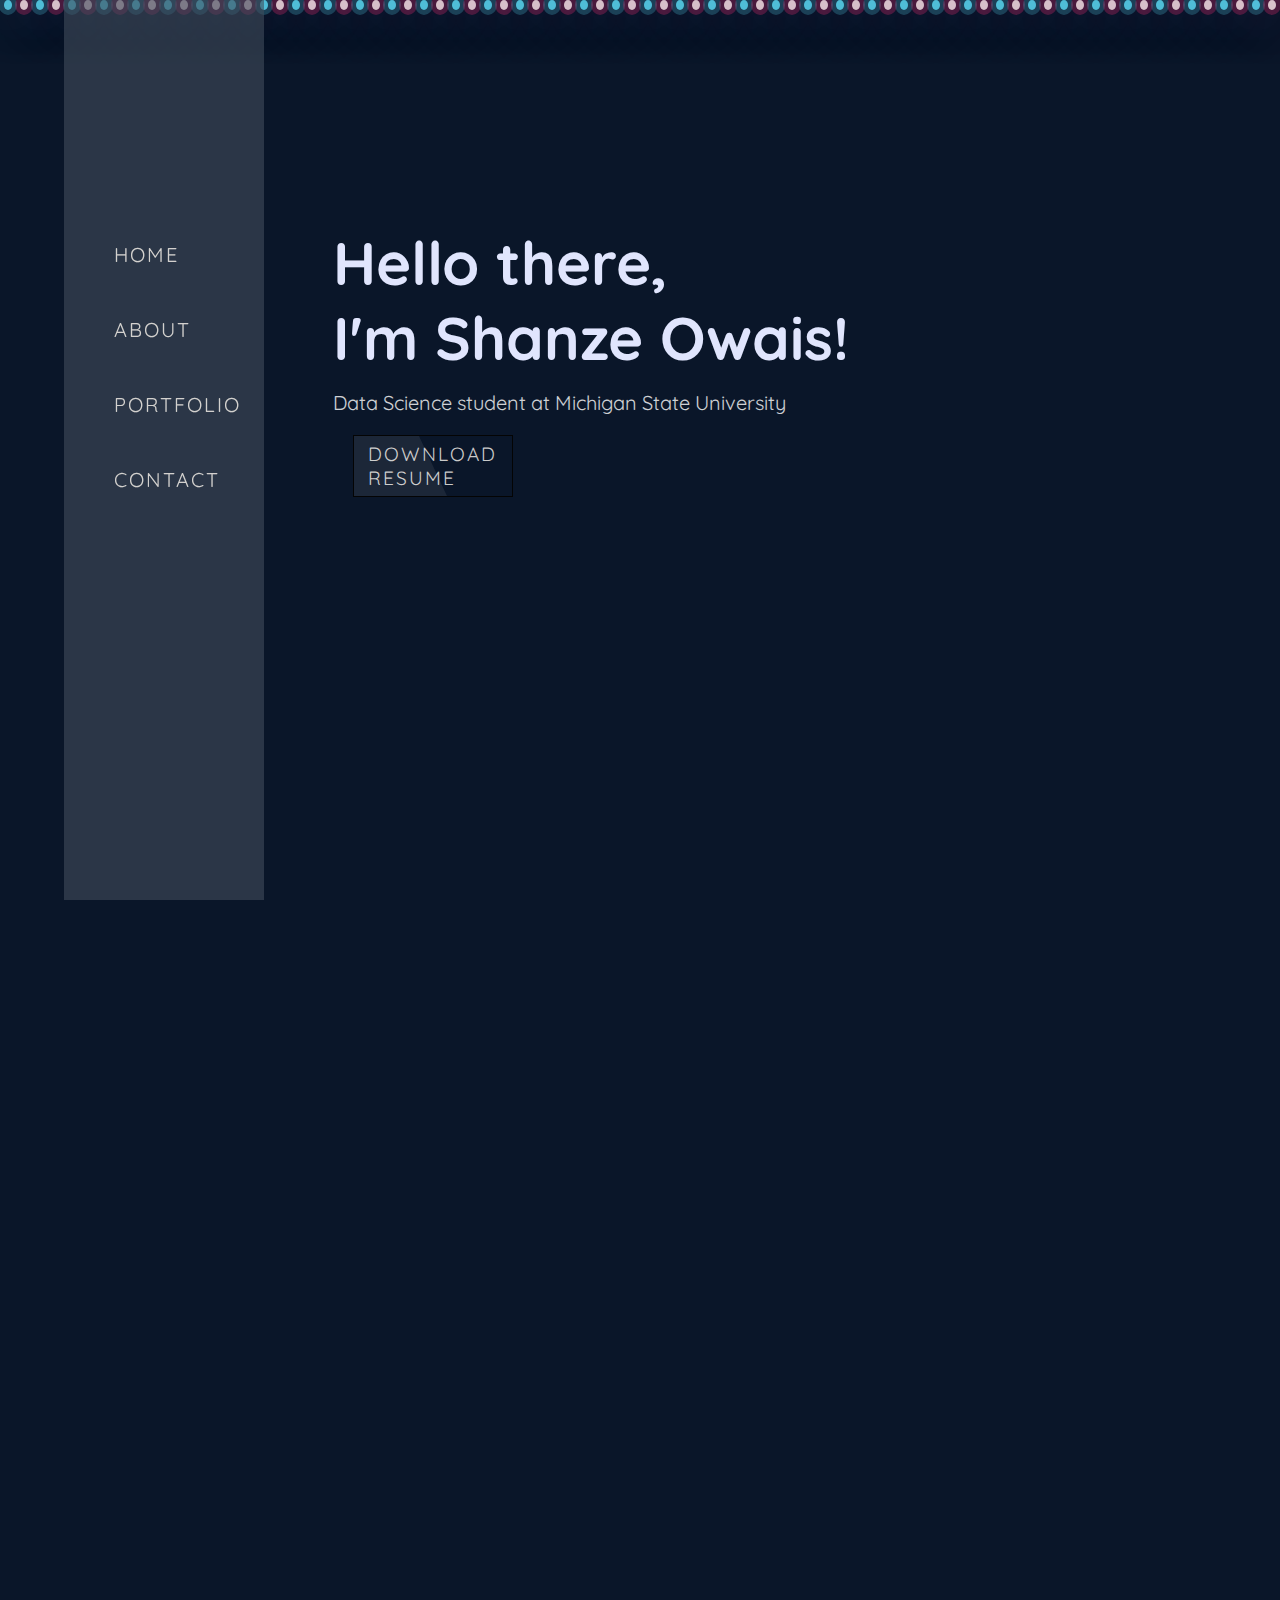
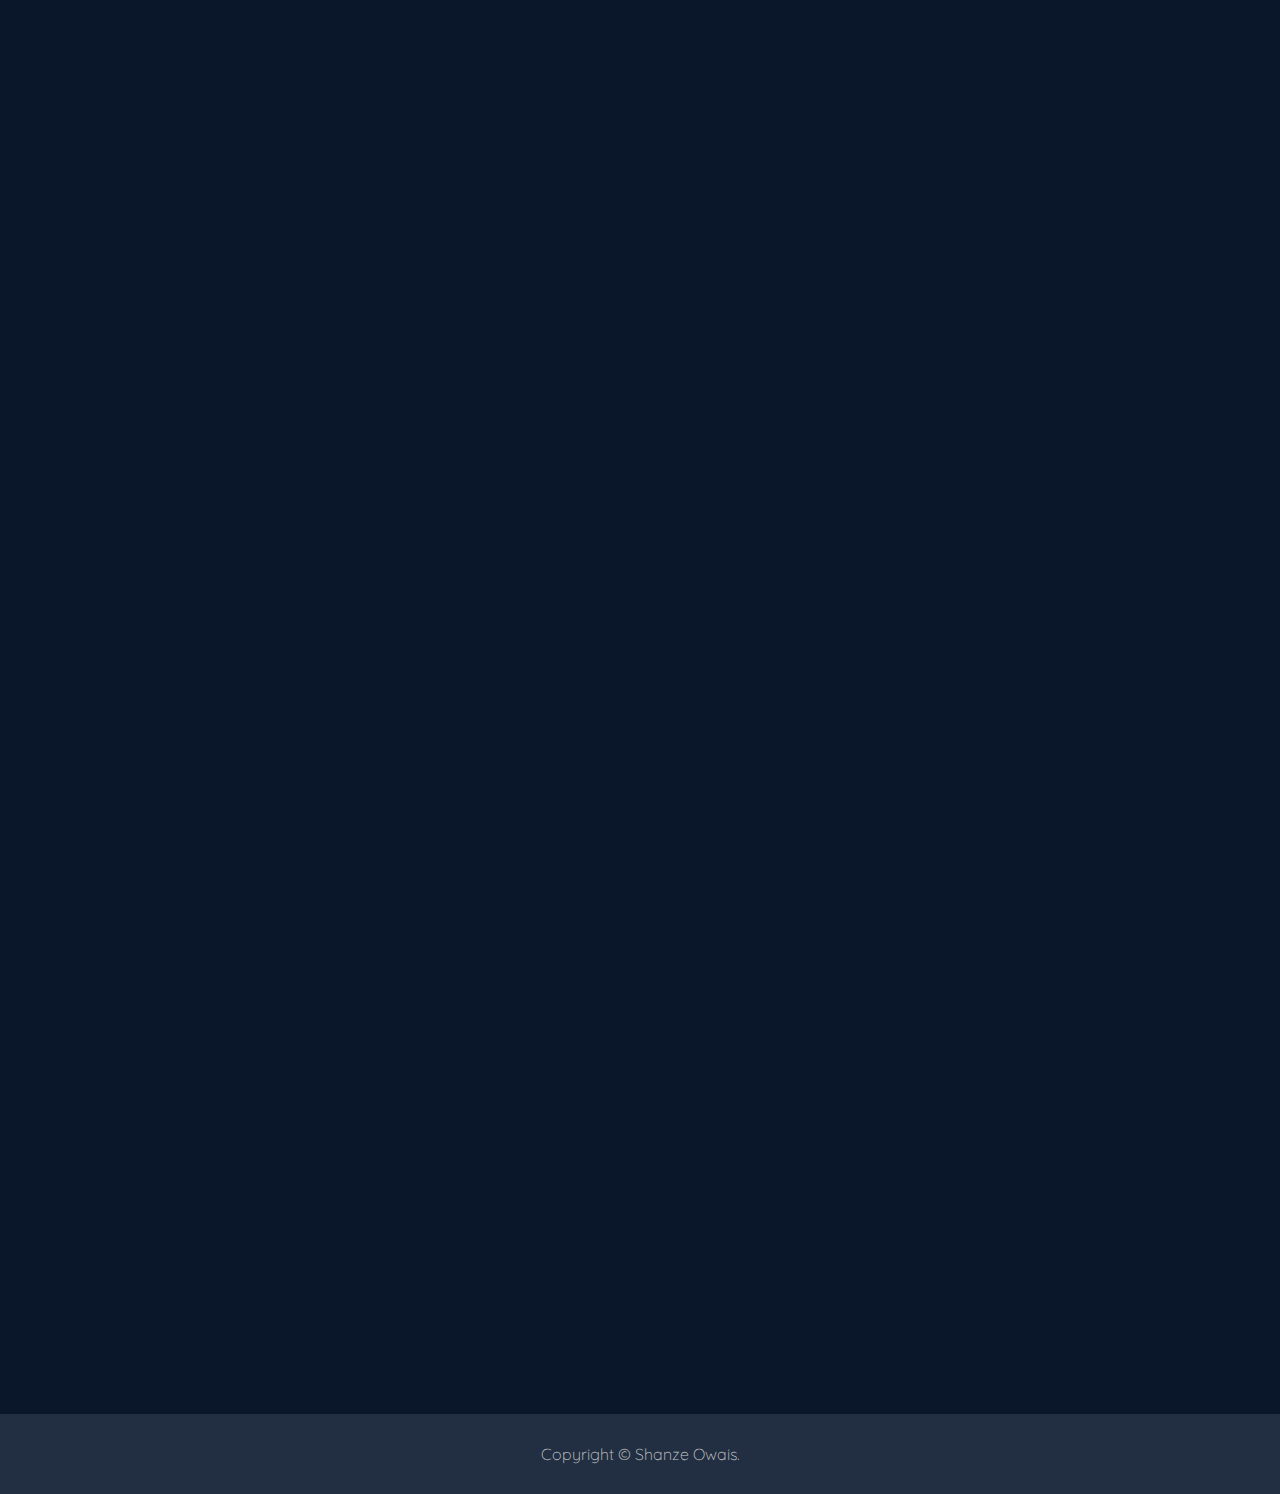
<file: index.html>
<!DOCTYPE html>
<html lang="en">
<head>
    <meta charset="UTF-8">
    <meta http-equiv="X-UA-Compatible" content="IE=edge">
    <meta name="viewport" content="width=device-width, initial-scale=1.0">
    <title>Shanze's Portfolio</title>
    <link rel="icon" href="images/favicon.ico" type="image/x-icon"/>
    <link rel="stylesheet" href="style.css">
    <link rel="stylesheet" href="https://cdnjs.cloudflare.com/ajax/libs/font-awesome/6.0.0-beta3/css/all.min.css">
    <style>
        @import url('https://fonts.googleapis.com/css2?family=Advent+Pro:ital,wght@0,100..900;1,100..900&family=Bebas+Neue&family=Playfair+Display:ital,wght@0,400..900;1,400..900&family=Quicksand:wght@300..700&display=swap');
    </style>
</head>
<body>
    
<!---------------Header---------------->
<div id="header" >
    <div class="bubbles" id="span-container">
        <span style="--i:11;"></span>
        <span style="--i:9;"></span>
        <span style="--i:42;"></span>
        <span style="--i:8;"></span>
        <span style="--i:38;"></span>
        <span style="--i:5;"></span>
        <span style="--i:9;"></span>
        <span style="--i:12;"></span>
        <span style="--i:26;"></span>
        <span style="--i:35;"></span>
        <span style="--i:27;"></span>
        <span style="--i:30;"></span>
        <span style="--i:11;"></span>
        <span style="--i:36;"></span>
        <span style="--i:22;"></span>
        <span style="--i:28;"></span>
        <span style="--i:14;"></span>
        <span style="--i:23;"></span>
        <span style="--i:11;"></span>
        <span style="--i:41;"></span>
        <span style="--i:24;"></span>
        <span style="--i:9;"></span>
        <span style="--i:29;"></span>
        <span style="--i:8;"></span>
        <span style="--i:38;"></span>
        <span style="--i:26;"></span>
        <span style="--i:9;"></span>
        <span style="--i:12;"></span>
        <span style="--i:21;"></span>
        <span style="--i:10;"></span>
        <span style="--i:8;"></span>
        <span style="--i:43;"></span>
        <span style="--i:42;"></span>
        <span style="--i:36;"></span>
        <span style="--i:24;"></span>
        <span style="--i:28;"></span>
        <span style="--i:15;"></span>
        <span style="--i:19;"></span>
        <span style="--i:11;"></span>
        <span style="--i:12;"></span>
        <span style="--i:33;"></span>
        <span style="--i:32;"></span>
        <span style="--i:14;"></span>
        <span style="--i:26;"></span>
        <span style="--i:18;"></span>
        <span style="--i:9;"></span>
        <span style="--i:24;"></span>
        <span style="--i:10;"></span>
        <span style="--i:9;"></span>
        <span style="--i:23;"></span>
        <span style="--i:42;"></span>
        <span style="--i:12;"></span>
        <span style="--i:29;"></span>
        <span style="--i:28;"></span>
        <span style="--i:14;"></span>
        <span style="--i:29;"></span>
        <span style="--i:11;"></span>
        <span style="--i:38;"></span>
        <span style="--i:30;"></span>
        <span style="--i:10;"></span>
        <span style="--i:14;"></span>
        <span style="--i:21;"></span>
        <span style="--i:37;"></span>
        <span style="--i:17;"></span>
        <span style="--i:24;"></span>
        <span style="--i:10;"></span>
        <span style="--i:16;"></span>
        <span style="--i:23;"></span>
        <span style="--i:11;"></span>
        <span style="--i:20;"></span>
        <span style="--i:27;"></span>
        <span style="--i:43;"></span>
        <span style="--i:14;"></span>
        <span style="--i:23;"></span>
        <span style="--i:26;"></span>
        <span style="--i:38;"></span>
        <span style="--i:24;"></span>
        <span style="--i:43;"></span>
        <span style="--i:14;"></span>
        <span style="--i:23;"></span>
    </div>
    <div class="container">
        <nav>
            <ul id="sidemenu">
                <li><a href="#header">Home</a></li>
                <li><a href="#about">About</a></li>
                <li><a href="#portfolio">Portfolio</a></li>
                <li><a href="#contact">Contact</a></li>
                <i class="fas fa-times" onclick="closemenu()"></i>
            </ul>
            <i class="fas fa-bars" onclick="openmenu()"></i>
        </nav>
        <div class="header-text">
            <h1>Hello there, <br>I'm Shanze Owais!</h1>
            <p>Data Science student at Michigan State University</p>
        </div>
        <div class="containbtn">
            <a href="images/Owais-Resume.pdf" download class="btn"><span>Download Resume</span></a>
        </div>
    </div>
</div>

<!--------------About Me!----------------->
<div id="about">
    <div class="container">
        <div class="row">
            <div class="about-col-1 reveal">
                <img src="images/car.jpg">
            </div>
            <div class="about-col-2 reveal">
                <h1 class="sub-title">About Me!</h1>
                <p>I am a passionate and dedicated data science major with a deep interest in uncovering insights through data. Currently pursuing my degree at Michigan State University, I have developed a strong foundation in statistical analysis and data visualization. My academic journey has equipped me with proficiency in tools and languages such as Python, Java, SQL, NumPy, and Seaborn, allowing me to tackle complex data-driven challenges. I recently switched majors to data science, and while I am still building my experience in this field, I have valuable experience working in other jobs that have honed my problem-solving, teamwork, and communication skills.<br></p>
                <p>I thrive on solving challenging problems and have worked on diverse projects that demonstrate my ability to apply theoretical knowledge to real-world scenarios. From predicting the spread of COVID-19 to analyzing climate change patterns, my work is driven by a commitment to accuracy, impact, and positive change. Beyond my technical skills, I am an effective communicator and a collaborative team player, eager to connect with fellow data enthusiasts and explore opportunities that challenge me to grow and make meaningful contributions to the field of data science.<br></p>
                <p>Outside of academia and data science, I enjoy exploring photography, hiking, and experimenting with new recipes in the kitchen. My personal interests complement my analytical mindset and contribute to my holistic approach to life and problem-solving.</p>
                <div class="tab-titles">
                    <p class="tab-links active-link" onclick="opentab('education')">Education</p>
                    <p class="tab-links" onclick="opentab('experience')">Experience</p>
                    <p class="tab-links" onclick="opentab('skills')">Skills</p>
                </div>
                <div class="tab-contents active-tab" id="education">
                    <ul>
                        <li>
                            <p>2022 - 2026</p>
                            <ul>
                                <li>Michigan State University</li>
                                <ul>
                                    <li>B.S. in Data Science</li>
                                </ul>
                            </ul>
                        </li>
                    </ul>
                </div>
                <div class="tab-contents" id="experience">
                    <ul>
                        <li>
                            <p>2021 - Current</p>
                            <ul>
                                <li>Biwako Sushi</li>
                            </ul>
                        </li>
                    </ul>
                </div>
                <div class="tab-contents" id="skills">
                    <ul>
                        <li>
                            <p>Programming Languages</p>
                            <ul>
                                <li>Python</li>
                                <li>C++</li>
                                <li>Java</li>
                                <li>SQL</li>
                                <li>R</li>
                                <li>HTML</li>
                                <li>CSS</li>
                                <li>JavaScript</li>
                            </ul>
                        </li>
                        <li>
                            <p>Programming Libraries</p>
                            <ul>
                                <li>Pandas</li>
                                <li>NumPy</li>
                                <li>Seaborn</li>
                                <li>Matplotlib</li>
                            </ul>
                        </li>
                        <li>
                            <p>Foreign Languages</p>
                            <ul>
                                <li>English</li>
                                <li>Urdu</li>
                                <li>Hindi</li>
                            </ul>
                        </li>
                    </ul>
                </div>
            </div>
        </div>
    </div>
</div>


<!----------------Portfolio!------------------->
<div id="portfolio">
    <div class="container reveal">
        <h1 class="portfolio-title">My Work!</h1>

        <div class="work-list reveal"><div class="work">
            <img src="images/miniproj.png">
            <div class="layer">
                <h3>Mini Projects!</h3>
                <p></p>
                <a href="miniproj.html"><i class="fas fa-external-link-alt"></i></a>
            </div>
        </div>

            <div class="work">
                <img src="images/dating.png">
                <div class="layer">
                    <h3></h3>
                    <p></p>
                    <a href="#"><i class="fas fa-external-link-alt"></i></a>
                </div>
            </div>

            <div class="work">
                <img src="images/climate.png">
                <div class="layer">
                    <h3></h3>
                    <p></p>
                    <a href="#"><i class="fas fa-external-link-alt"></i></a>
                </div>
            </div>


            <div class="work">
                <img src="images/weather.png">
                <div class="layer">
                    <h3>Mini Projects!</h3>
                    <p></p>
                    <a href="#"><i class="fas fa-external-link-alt"></i></a>
                </div>
            </div>

        </div>
       <!---- <a href="work.html" class="btn">See more!</a>-->
    </div>
</div>
<!------------Contact--------------->
<div id="contact">
    <div class="container reveal">
        <div class="row">
            <div class="contact-left">
                <h1 class="sub-title">Contact Me!</h1>
                <p><i class="fa-solid fa-paper-plane"></i>owaissha@msu.edu</p>
                <p><i class="fa-solid fa-square-phone"></i>734-709-3214</p>
                <div class="social-icons">
                    <a href="https://www.linkedin.com/in/shanze-owais-835b67264"><i class="fa-brands fa-linkedin"></i></a>
                    <a href="https://github.com/shanzeo"><i class="fa-brands fa-github"></i></a>
                </div>
            </div>
            <div class="contact-right">
            <form name="submit-to-google-sheet">
                <input type="text" name="Name" placeholder="Your Name" required>
                <input type="text" name="Email" placeholder="Your Email" required>
                <textarea name="Message" rows = "6" placeholder="Your Message"></textarea>
                <button type="submit" class="submitbtn "><span>Submit</span></button>
            </form>
            <span id="msg"></span>
            </div>
        </div>
    </div>
</div>

<div class="copyright">
    <p>Copyright © Shanze Owais.</p>
</div>
<script>

    var tablinks = document.getElementsByClassName("tab-links")
    var tabcontents = document.getElementsByClassName("tab-contents")

    function opentab(tabname){
        for(tablink of tablinks){
            tablink.classList.remove("active-link");
        }
        for(tabcontent of tabcontents){
            tabcontent.classList.remove("active-tab");
        }

        event.currentTarget.classList.add("active-link");
        document.getElementById(tabname).classList.add("active-tab");
    }

</script>

<script>
    var sidemenu = document.getElementById("sidemenu");

    function openmenu(){
        sidemenu.style.right = "0";
    }
    function closemenu(){
        sidemenu.style.right = "-200px";
    }

</script>


<script>
    const scriptURL = '<https://script.google.com/macros/s/AKfycbyl1h2zHh9sgi5Gkwb_8MNk2BbK_kDuE73c3AZUMFkw0wnQ_EMeLMdOObqeTC101f2_3g/exec>'
    const form = document.forms['submit-to-google-sheet']
    const msg = document.getElementById("msg")
  
    form.addEventListener('submit', e => {
      e.preventDefault()
      fetch(scriptURL, { method: 'POST', body: new FormData(form)})
        .then(response => {
            msg.innerHTML = "Message sent successfully!"
            setTimeout(function(){
                msg.innerHTML = ""
            },5000)
            form.reset()
        })
        .catch(error => console.error('Error!', error.message))
    })
</script>

<script>
    function shuffle(array) {
        for (let i = array.length - 1; i > 0; i--) {
            const j = Math.floor(Math.random() * (i + 1));
            [array[i], array[j]] = [array[j], array[i]];
        }
        return array;
    }

    const container = document.getElementById('span-container');

    let spans = Array.from(container.children);

    spans = shuffle(spans);

    container.innerHTML = '';

    spans.forEach(span => container.appendChild(span));
</script>

<script type="text/javascript">
window.addEventListener('scroll',reveal);

function reveal(){
    var reveals = document.querySelectorAll('.reveal');
    for(var i = 0; i < reveals.length; i++){
        var windowheight = window.innerHeight;
        var revealtop = reveals[i].getBoundingClientRect().top;
        var revealpoint = 150;

        if( revealtop < windowheight - revealpoint){
            reveals[i].classList.add('active');
        }
        else{
            reveals[i].classList.remove('active');
        }
    }
}
</script>
   
</body>
</html>
</file>
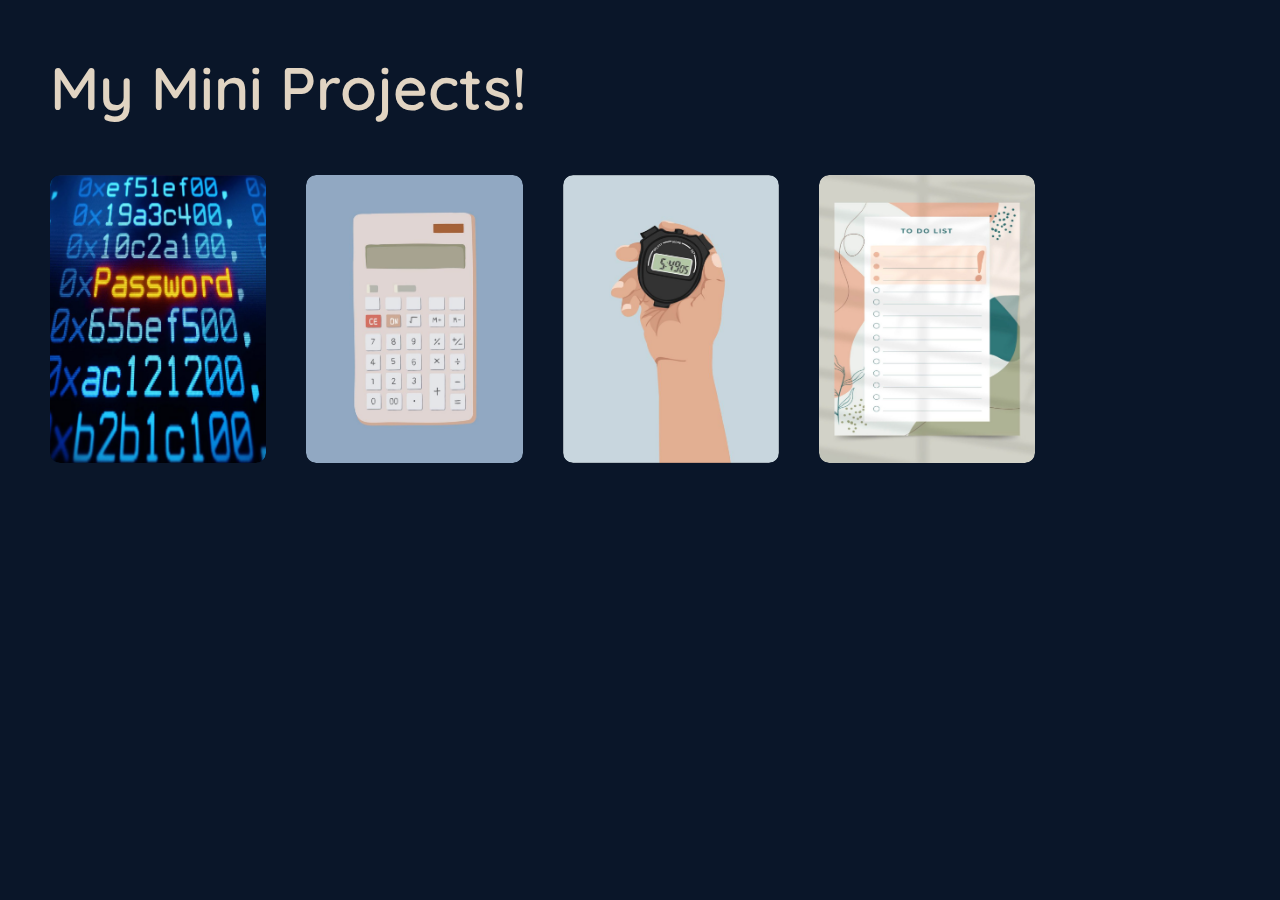
<file: miniproj.html>
<!DOCTYPE html>
<html lang="en">
<head>
    <meta charset="UTF-8">
    <meta http-equiv="X-UA-Compatible" content="IE=edge">
    <meta name="viewport" content="width=device-width, initial-scale=1.0">
    <title>Shanze's Portfolio</title>
    <link rel="icon" href="images/favicon.ico" type="image/x-icon"/>
    <link rel="stylesheet" href="miniproj.css">
    <link rel="stylesheet" href="https://cdnjs.cloudflare.com/ajax/libs/font-awesome/6.0.0-beta3/css/all.min.css">
    <style>
        @import url('https://fonts.googleapis.com/css2?family=Advent+Pro:ital,wght@0,100..900;1,100..900&family=Bebas+Neue&family=Playfair+Display:ital,wght@0,400..900;1,400..900&family=Quicksand:wght@300..700&display=swap');
    </style>
</head>
<body>
    <div id="portfolio">
        <div class="container">
            <h1 class="portfolio-title">My Mini Projects!</h1>
            <div class="work-list">
                <div class="work">
                    <img src="images/pw.png">
                    <div class="layer">
                        <h3></h3>
                        <p></p>
                        <a href="#"><i class="fas fa-external-link-alt"></i></a>
                    </div>
                </div>

                <div class="work">
                    <img src="images/calc.png">
                    <div class="layer">
                        <h3></h3>
                        <p></p>
                        <a href="#"><i class="fas fa-external-link-alt"></i></a>
                    </div>
                </div>

                <div class="work">
                    <img src="images/sw.png">
                    <div class="layer">
                        <h3></h3>
                        <p></p>
                        <a href="#"><i class="fas fa-external-link-alt"></i></a>
                    </div>
                </div>

                <div class="work">
                    <img src="images/todo.png">
                    <div class="layer">
                        <h3></h3>
                        <p></p>
                        <a href="#"><i class="fas fa-external-link-alt"></i></a>
                    </div>
                </div>
                
            </div>
        </div>
    </div>
</body>
</file>
<file: style.css>
*{
    margin: 0;
    padding: 0;
    box-sizing: border-box;
    font-family: "Quicksand", sans-serif;
}
 html{
    scroll-behavior: smooth;
 }

 /*Intro!*/
 #header{
    width: 100%;
    height: 100vh;
    background: #0a1629;
    position: relative;
    background-attachment: fixed;
 }
 
 .bubbles{
    position: relative;
    display: flex;
 }
 .bubbles span{
    position: relative;
    width: 10px;
    height: 10px;
    background: #4fc3dc;
    margin: 0 4px;
    border-radius: 50%;
    box-shadow: 0 0 0 5px #4fc3dc44, 0 0 50px #4fc3dc,
    0 0 100px #4fc3dc;
    animation: animate 15s linear infinite;
    animation-duration: calc( 300s / var(--i));
 }
 .bubbles span:nth-child(even){
    background: #dbc2cb;
    box-shadow: 0 0 0 5px #ff2d7544, 0 0 50px #ff2d75,
    0 0 100px #ff2d75;
 }
 @keyframes animate {
    0%
    {
        transform: translateY(100vh) scale(0.2);
    }
    100%
    {
        transform: translateY(-10vh)scale(0.5);
    }
 }
 
 .container{
    padding: 10px 10%;
    position:relative;
 }
 nav .fas{
    display: inline-block;
    font-size:25px;
    cursor: pointer;
    color: #fff;
}
 nav ul {
    background: rgba(65, 76, 92, 0.6);
    display: list-item;
    list-style: none;
    position: fixed;
    top: 0;
    left: 5%;
    width: 200px;
    height: 100vh;
    padding-top: 15%;
    z-index: 2;
    transition: right 0.5s;
 }
 
 nav ul li{
    display: block;
    margin: 50px;
 }
 nav ul .fas{
    position: absolute;
    top: 25px;
    left: 25px;
    cursor: pointer;
}
 nav ul li a{
    color: #fff9f1;
    opacity: 0.8;
    text-decoration: none;
    font-size: 20px;
    position: relative;
    letter-spacing: 2px;
    text-transform: uppercase;
 }
 nav ul li a::after{
    content: '';
    width: 0;
    height: 3px;
    background: #fff9f1;
    position: absolute;
    left: 0;
    bottom: -6px;
    transition: 0.5s;
 }
 nav ul li a:hover::after{
    width: 100%;
 }
 .container a{
    margin-top: 20px;
 }
 .header-text{
    margin-top: 20%;
    font-size: 20px;
    margin-left: 20%;
 }
 .header-text h1{
    font-size: 60px;
    margin-top: 20x;
    color: #e0e5fd;
 }
 
 .header-text p{
    font-size: 20px;
    margin-top: 15px;
    color: #ffffff;
    opacity: 0.8;
 }
 .containbtn{
    padding-left: 20%;
 }
 .btn, .submitbtn {
    position: relative;
    width: 160px;
    height: 60px;
    display: inline-block;
    background: #fff;
    margin: 20px;
    transition: 0.5s;
}

.btn:before, .btn:after,
.submitbtn:before, .submitbtn:after {
    content: '';
    position: absolute;
    inset: 0;
    transition: 0.5s;
    background: linear-gradient(45deg, #608088, #0e1538, #0e1538, #608088);
}

.btn:hover:before, .btn:hover:after,
.submitbtn:hover:before, .submitbtn:hover:after {
    inset: -3px;
    filter: blur(10px);
}

.btn span, .submitbtn span {
    position: absolute;
    top: 0;
    left: 0;
    width: 100%;
    height: 100%;
    display: flex;
    justify-content: center;
    align-items: center;
    font-size: 1.2em;
    text-transform: uppercase;
    letter-spacing: 2px;
    color: #cacaca;
    background: #0a1629;
    z-index: 10;
    border: 1px solid #040404;
    overflow: hidden;
    padding: 30px;
}

.btn span::before, .submitbtn span::before {
    content: '';
    position: absolute;
    top: 0;
    left: -50%;
    width: 100%;
    height: 100%;
    background: rgba(255, 255, 255, 0.075);
    transform: skew(25deg);
}

 /*About Me!*/
 #about{
    padding: 80px 0px;
    padding-left: 20%;
    color: #f3ebe0;
    background-color: #0a1629;
}
 .row{
    display: flex;
    justify-content: space-between;
    flex-wrap: wrap;
 }
 .about-col-1{
    flex-basis: 35%;
    position: relative;
    margin-top: 10%;
 }
 .about-col-1 img{
    width: 100%;
    border-radius: 50%;
    -webkit-mask-image: radial-gradient(circle, rgba(0, 0, 0, 1) 30%, rgba(0, 0, 0, 0) 100%);
    mask-image: radial-gradient(circle, rgba(0, 0, 0, 1) 10%, rgba(0, 0, 0, 0) 100%);
    display: block;
 }
 .about-col-2{
    flex-basis: 60%;
 }
 .sub-title{
    font-size: 60px;
    font-weight:600;
    color: #e0e5fd;
 }
 .about-col-2 p{
    font-size: 16px;
    margin: 10px;
 }
 .tab-titles{
    display: flex;
    margin: 20px;
    color: #e0e5fd;
 }
 .tab-titles p{
    font-size: 20px;
 }
 .tab-links{
    margin-right: 50px;
    font-size: 18px;
    font-weight: 500;
    cursor: pointer;
    position: relative;
 }
 .tab-links::after{
    content: ' ';
    width: 0;
    height: 3px;
    background: #e0e5fd;
    position: absolute;
    left: 0;
    bottom: -8px;
    transition: 0.3s;
 }
 .tab-links.active-link::after{
    width: 100%;
 }
 .tab-contents ul li{
    list-style-type: none;
    margin: 10px 0;
 }
 .tab-contents ul {
    list-style-type: none;
    padding: 0;
    margin: 0;
 }
 .tab-contents ul > li {
    margin-bottom: 20px;
 }
 .tab-contents ul > li > p {
    font: bold italic 18px/1 Helvetica;
    margin: 10px 0;
    color: #f3ebe0;
 }
 
 
 .tab-contents ul ul {
    margin-left: 20px;
    padding-left: 0;
 }
 .tab-contents ul ul li {
    margin: 10px 0;
    list-style-type: disc;
 
 
 }
 
 
 .tab-contents{
    display: none;
    margin: 10px;
 }
 .tab-contents.active-tab{
    display: block;
 }
 
 
 /*Portfolio*/
 #portfolio{
    padding: 50px 0;
    padding-left: 20%;
    background-color: #0a1629;
 }
 .portfolio-title{
    font-size: 60px;
    font-weight:600;
    color:#e0e5fd;
 }
 .work-list{
    display: grid;
    grid-template-columns: repeat(auto-fit, minmax(150px, 1fr));
    grid-gap: 40px;
    margin-top: 50px;
 }
 .work{
    border-radius: 10px;
    position: relative;
    overflow: hidden;
 }
 .work img{
    width: 100%;
    border-radius: 10px;
    display: block;
    transition: transform 0.5s;
 }
 .layer{
    width: 100%;
    height: 0;
    background: linear-gradient(rgba(0,0,0,0.6), #222f43);
    border-radius: 10px;
    position: absolute;
    left: 0;
    bottom: 0;
    overflow: hidden;
    display: flex;
    align-items: center;
    justify-content: center;
    flex-direction: column;
    padding: 0 40px;
    text-align: center;   
    font-size: 14px;
    transition: height 0.5s;
 }
 .layer h3{
    font-weight: 500;
    margin-bottom: 20px;
    color: #e0e5fd;
    opacity: 0.9;
 }
 .layer a{
    margin-top: 20px;
    color:#222f43;
    text-decoration:none;
    font-size: 18px;
    line-height: 60px;
    background: rgba(255, 255, 255, 0.5);
    width: 60px;
    height: 60px;
    border-radius: 50%;
    text-align: center;
 }
 .work:hover img{
    transform: scale(1.1);
 }
 .work:hover .layer{
    height: 100%;
 }
 
 .work-list ul{
    background: #f3ebe0;
        display: list-item;
        list-style: none;
        position: fixed;
        top: 0;
        right: -200px;
        width: 200px;
        height: 100vh;
        padding-top: 50px;
        z-index: 2;
        transition: right 0.5s;
 }
 
 
 
 
 /*Contact*/
 #contact{
    padding: 80px 0;
    padding-left: 20%;
    background-color: #0a1629;
 }
 .contact-left{
    flex-basis: 35%;
 }
 .contact-right{
    flex-basis: 60%;
 }
 .contact-left p{
    margin-top: 30px;
    color:#f3ebe0;
 }
 .contact-left p i{
    color: #f3ebe0;
    margin-right: 15px;
    font-size: 25px;
 }
 .social-icons{
    margin-top: 30px;
 }
 .social-icons a{
    text-decoration: none;
    font-size: 30px;
    margin-right: 15px;
    color: #e0e5fd;
    display: inline-block;
    transition: transform 0.5s;
 }
 .social-icons a:hover{
    color:#FAF5EF;
    transform: translateY(-5px);
 }
 .btn.btn2{
    display: inline-block;
    background: #f3ebe0;
    color: #C4AE92;
    transition: transform 0.5s;
 }
 .btn2:hover{
    transform:translateY(-5px);
 }
 
 
 .contact-right form{
    width: 100%;
 }
 form input, form textarea{
    width: 100%;
    border: 0;
    outline: none;
    background: #222f43;
    padding: 15px;
    margin:15px 0;
    color: #cacaca;
    font-size: 18px;
    border-radius: 6px;
 }
 form .btn2{
    padding: 14px 60px;
    font-size: 18px;
    margin-top: 20px;
    cursor:pointer;
 }
 .copyright{
    width: 100%;
    text-align: center;
    padding: 30px 0;
    background-color: #222f43;
    font-weight: 300;
    color: #cacaca;
 }
 nav .fas{
    display:none;
 }


 
 /*CSS for small screens*/
 @media only screen and (max-width: 600px){
   
    .header-text{
        margin-top: 100%;
        font-size: 16px;
    }
    .header-text h1{
        font-size: 30px;
    }
    nav{
    background: #FAF5EF;
    }
    nav .fas{
        display: inline-block;
        font-size:25px;
        cursor: pointer;
        color: #C4AE92;
    }
    nav ul{
        background: #f3ebe0;
        display: list-item;
        list-style: none;
        position: fixed;
        top: 0;
        right: -200px;
        width: 200px;
        height: 100vh;
        padding-top: 50px;
        z-index: 2;
        transition: right 0.5s;
    }
    nav ul li{
        display: block;
        margin: 25px;
    }
    nav ul .fas{
        position: absolute;
        top: 25px;
        left: 25px;
        cursor: pointer;
    }
    .sub-title{
        font-size: 40px;
    }
    .about-col-1, .about-col-2{
        flex-basis: 100%;
    }
    .about-col-1{
        margin-bottom: 30px;
    }
    .about-col-2{
        font-size: 14px;
    }
    .tab-links{
        font-size: 16px;
        margin-right: 20px;
    }
    .contact-left, .contact-right{
        flex-basis: 100%;
    }
    .copyright{
        font-size: 14px;
    }
 }
 
 .reveal{
    position: relative;
    transform: translateY(150px);
    opacity: 0;
    transition: all 2s ease;
 }
 .reveal.active{
    transform: translateY(0px);
    opacity: 1;
 }
</file>
<file: miniproj.css>
*{
    margin: 0;
    padding: 0;
    box-sizing: border-box;
    font-family: "Quicksand", sans-serif;
    background-color: #0a1629;

}
 html{
    scroll-behavior: smooth;
 }
 #portfolio{
    padding: 50px;
    height:auto;
    width: fit-content;
    background-color: #0a1629;
 }
 .portfolio-title{
    font-size: 60px;
    font-weight:600;
    color:#e1d4c2;
 }
 .work-list{
    display: grid;
    grid-template-columns: repeat(auto-fit, minmax(150px, 1fr));
    grid-gap: 40px;
    margin-top: 50px;
 }
 .work{
    border-radius: 10px;
    position: relative;
    overflow: hidden;
 }
 .work img{
    width: 100%;
    border-radius: 10px;
    display: block;
    transition: transform 0.5s;
 }
 .layer{
    width: 100%;
    height: 0;
    background: linear-gradient(rgba(0,0,0,0.6), #222f43);
    border-radius: 10px;
    position: absolute;
    left: 0;
    bottom: 0;
    overflow: hidden;
    display: flex;
    align-items: center;
    justify-content: center;
    flex-direction: column;
    padding: 0 40px;
    text-align: center;   
    font-size: 14px;
    transition: height 0.5s;
 }
 .layer h3{
    font-weight: 500;
    margin-bottom: 20px;
 }
 .layer a{
    margin-top: 20px;
    color:#222f43;
    text-decoration:none;
    font-size: 18px;
    line-height: 60px;
    background: rgba(255, 255, 255, 0.5);
    width: 60px;
    height: 60px;
    border-radius: 50%;
    text-align: center;
 }
 .work:hover img{
    transform: scale(1.1);
 }
 .work:hover .layer{
    height: 100%;
 }
 
 .work-list ul{
    background: #f3ebe0;
        display: list-item;
        list-style: none;
        position: fixed;
        top: 0;
        right: -200px;
        width: 200px;
        height: 100vh;
        padding-top: 50px;
        z-index: 2;
        transition: right 0.5s;
 }
</file>
